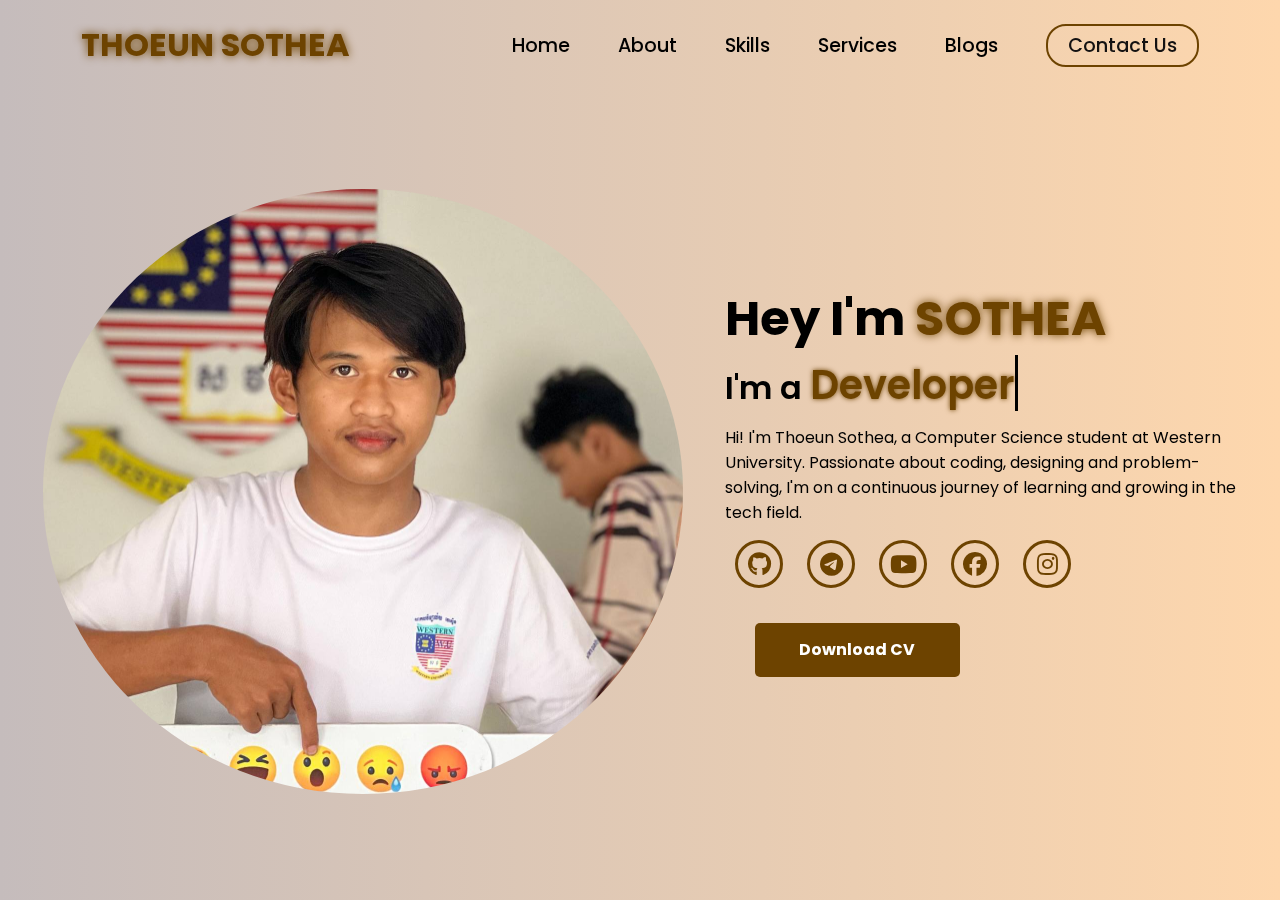
<file: index.html>
<!DOCTYPE html>
<html lang="en">
<head>
    <meta charset="UTF-8">
    <meta name="viewport" content="width=device-width, initial-scale=1.0">
    <link rel="stylesheet" href="https://cdnjs.cloudflare.com/ajax/libs/font-awesome/6.7.1/css/all.min.css">
    <title>My CV Portfolio</title>
    <link rel="stylesheet" href="style.css">
    <link rel="stylesheet" href="https://unpkg.com/aos@next/dist/aos.css" />
</head>
<body>
    <nav>
        <div class="nav-container">
            <div class="logo" data-aos="zoom-in" data-aos-duration="1000">
                <span>THOEUN SOTHEA</span>
            </div>
            <div class="links">
                <div class="link" data-aos="fade-up" data-aos-duration="1000" data-aos-delay="100"><a href="#">Home</a></div>
                <div class="link" data-aos="fade-up" data-aos-duration="1000" data-aos-delay="200"><a href="#" onclick="openModal('about')">About</a></div>
                <div class="link" data-aos="fade-up" data-aos-duration="1000" data-aos-delay="300"><a href="#" onclick="openModal('skills')">Skills</a></div>
                <div class="link" data-aos="fade-up" data-aos-duration="1000" data-aos-delay="400"><a href="#" onclick="openModal('services')">Services</a></div>
                <div class="link" data-aos="fade-up" data-aos-duration="1000" data-aos-delay="500"><a href="#" id="openBlogs" onclick="openModal('blogs')">Blogs</a></div>
                <div class="link contact-btn" data-aos="fade-up" data-aos-duration="1000" data-aos-delay="600"><a href="Contact.html" >Contact Us</a></div>
            </div>
            <i class="fa-solid fa-bars hamburg" onclick="hamburg()"></i>
        </div>
        <div class="dropdown">
            <div class="links">
                <a href="">Home</a>
                <a href="#" onclick="openModal('about')">About</a>
                <a href="#" onclick="openModal('skills')">Skills</a>
                <a href="#" onclick="openModal('services')">Services</a>
                <a href="#" id="openBlogs" onclick="openModal('blogs')">Blogs</a>
                <a href="Contact.html" >Contact Us</a>
                <i class="fa-solid fa-bars hamburg" onclick="cancel()"></i>
            </div>
        </div>
    </nav>
        <section>
            <div class="main-container">
                <div class="image" data-aos="zoom-in-right" data-aos-duration="2500">
                    <img src="photo_2025-02-26_21-16-29.jpg" alt="">
                </div>
                <div class="content">
                    <h1 data-aos="fade-left" data-aos-duration="1000" data-aos-delay="800">Hey I'm <span> SOTHEA</span></h1>
                    <div class="typewriter" data-aos="fade-right" data-aos-duration="1000" data-aos-delay="900">I'm a <span></span></div>
                    <p data-aos="flip-up" data-aos-duration="1000" data-aos-delay="1000"> Hi! I'm Thoeun Sothea, a Computer Science student at Western University. Passionate about coding, designing and problem-solving, I'm on a continuous journey of learning and growing in the tech field. </p>
                    <div class="social-links" data-aos="flip-down" data-aos-duration="1000" data-aos-delay="1200" >
                        <a href="https://github.com/ThoeunSothea" ><i class="fa-brands fa-github"></i></a>
                        <a href="https://t.me/sothea048"><i class="fa-brands fa-telegram"></i></a>
                        <a href="https://www.youtube.com/@sotheaofficial8158"><i class="fa-brands fa-youtube"></i></a>
                        <a href="https://www.facebook.com/thoeurn.sothea.39/"><i class="fa-brands fa-facebook"></i></a>
                        <a href="https://www.instagram.com/thoeurn.sothea.39/"><i class="fa-brands fa-instagram"></i></a>
                    </div>
                    <div class="btn" data-aos="flip-down" data-aos-duration="1000" data-aos-delay="1200" data-aos-once="true">
                        <a href="CV THOEUN SOTHEA !.pdf" download="My_Resume.pdf" class="download-btn">
                            Download CV
                        </a>
                    </div>
            </div>
        </section>
        <div id="about-modal" class="modal">
            <div class="modal-content">
                <h2>About Me</h2>
                <p>Hi, I'm <b>Thoeun Sothea</b>, a Computer Science student at Western University. 
                    Passionate about coding and problem-solving, I have experience in C#, .NET WinForms, and web technologies like HTML, CSS,  JAVA SCRIPT ,and MY SQL .  
                    My notable projects include an Employee Management System, a hotel website, and a Global Education App designed to assist students with study opportunities worldwide.  
                    Outside of work, I enjoy exploring tech trends, writing blogs about programming, and sipping tea. </p>
                <button class="close-btn" onclick="closeModal('about')">Close</button>
            </div>
        </div>
    
        <div id="skills-modal" class="modal">
            <div class="modal-content">
                <h2>Skills</h2>
                <div class="skill">
                    <p>C/C++ Programming</p>
                    <div class="progress">
                        <div class="progress-bar" style="width: 90%;">90%</div>
                    </div>
                </div>
                <div class="skill">
                    <p>HTML , CSS and JavaScript</p>
                    <div class="progress">
                        <div class="progress-bar" style="width: 90%;">90%</div>
                    </div>
                </div>
                <div class="skill">
                    <p>BASIC NETWORK</p>
                    <div class="progress">
                        <div class="progress-bar" style="width: 85%;">85%</div>
                    </div>
                </div>
                <div class="skill">
                    <p>Microsoft</p>
                    <div class="progress">
                        <div class="progress-bar" style="width: 75%;">75%</div>
                    </div>
                </div>
                <button class="close-btn" onclick="closeModal('skills')">Close</button>
            </div>
        </div>
    
        <div id="services-modal" class="modal">
            <div class="modal-content">
                <h2>Services</h2>
                <p>I provide services like website development, UI design, and basic application development.</p>
                <button class="close-btn" onclick="closeModal('services')">Close</button>
            </div>
        </div>
    
        
        <div id="blogs-modal" class="modal">
            <div class="modal-content">
                <h2>My Blogs</h2>
                
                <div class="blog-container">
                    <div class="blog-post">
                        <h3>1: Why I Chose Computer Science as My Career Path</h3>
                        <p> <b style="color: black;">Introduction:</b><br>
                            Since childhood, I have been fascinated by how technology simplifies complex tasks. My curiosity about how apps, games, and websites function led me to choose Computer Science as my field of study.
                            
                            <br><b style="color: black;">My Journey:</b><br>
                            When I wrote my first "Hello, World!" program, I realized the immense potential of coding. Over time, I worked on projects like a stopwatch in C# and an employee management system (EMS) using C# .NET and SQL Server. These projects not only tested my technical skills but also strengthened my passion for problem-solving with code.
                            
                            <br><b style="color: black;">The Future:</b><br>
                            As I continue learning and growing as a student, I aim to develop innovative software solutions that can make a real-world impact. For me, Computer Science is more than just a subject—it's a platform for continuous learning and creativity.</p>
                    </div>
                    <div class="blog-post">
                        <h3>2: Top 5 Skills Every Aspiring Developer Should Learn</h3>
                        <p>Being a developer requires more than just knowing how to code. Here are the top skills I believe every computer science student should master:
        
                            <br><b style="color: black;">Problem-Solving</b><br>
                            Coding is all about solving problems. Breaking down complex challenges into smaller tasks has been key in my journey. For example, debugging my EMS project taught me resilience.
                            
                            <br><b style="color: black;">Web Development</b><br>
                            Building websites like my portfolio and a basic-level hotel website (using HTML, CSS, and PHP) helped me understand how to create user-friendly designs.
                            
                            <br><b style="color: black;">Database Management</b><br>
                            Databases are the backbone of most applications. My experience with SQL Server during my EMS project taught me how to manage and query data effectively.
                            
                            <br><b style="color: black;">Version Control (Git)</b><br>
                            Tracking changes and collaborating with GitHub has been essential in my university projects.
                            
                            <br><b style="color: black;">Communication</b><br>
                            Soft skills are just as important. Sharing ideas with peers and working in a group, like in MT Software House, improved my teamwork and presentation skills.
                        </p>
                    </div>
                    
                    <button class="close-btn" onclick="closeModal('blogs')">Close</button>
                </div>
            </div>
        </div>
        <script src="https://unpkg.com/aos@next/dist/aos.js"></script>
        <script>
            AOS.init({offset:0});
        </script>
        <script>
            function hamburg(){
                const navbar = document.querySelector(".dropdown")
                navbar.style.transform = "translateY(0px)"
            }
            function cancel(){
                const navbar = document.querySelector(".dropdown")
                navbar.style.transform = "translateY(-500px)"
            }
            
            function openModal(section) {
            document.getElementById(`${section}-modal`).style.display = 'flex';
            }

            
            function closeModal(section) {
            document.getElementById(`${section}-modal`).style.display = 'none';
            }
            
            document.getElementById('openBlogs').addEventListener('click', function (e) {
            e.preventDefault();
            document.getElementById('blogs-modal').style.display = 'flex';
            });

           
            function closeModal(section) {
            document.getElementById('blogs-modal').style.display = 'none';
            }
            window.onclick = function (event) {
            const modal = document.getElementById('blogs-modal');
            if (event.target === modal) {
            modal.style.display = 'none';
            }
            };
            
            function closeModal(section) {
            document.getElementById(`${section}-modal`).style.display = 'none';
            }
            AOS.init();
        </script>
</body>
</html>
</file>
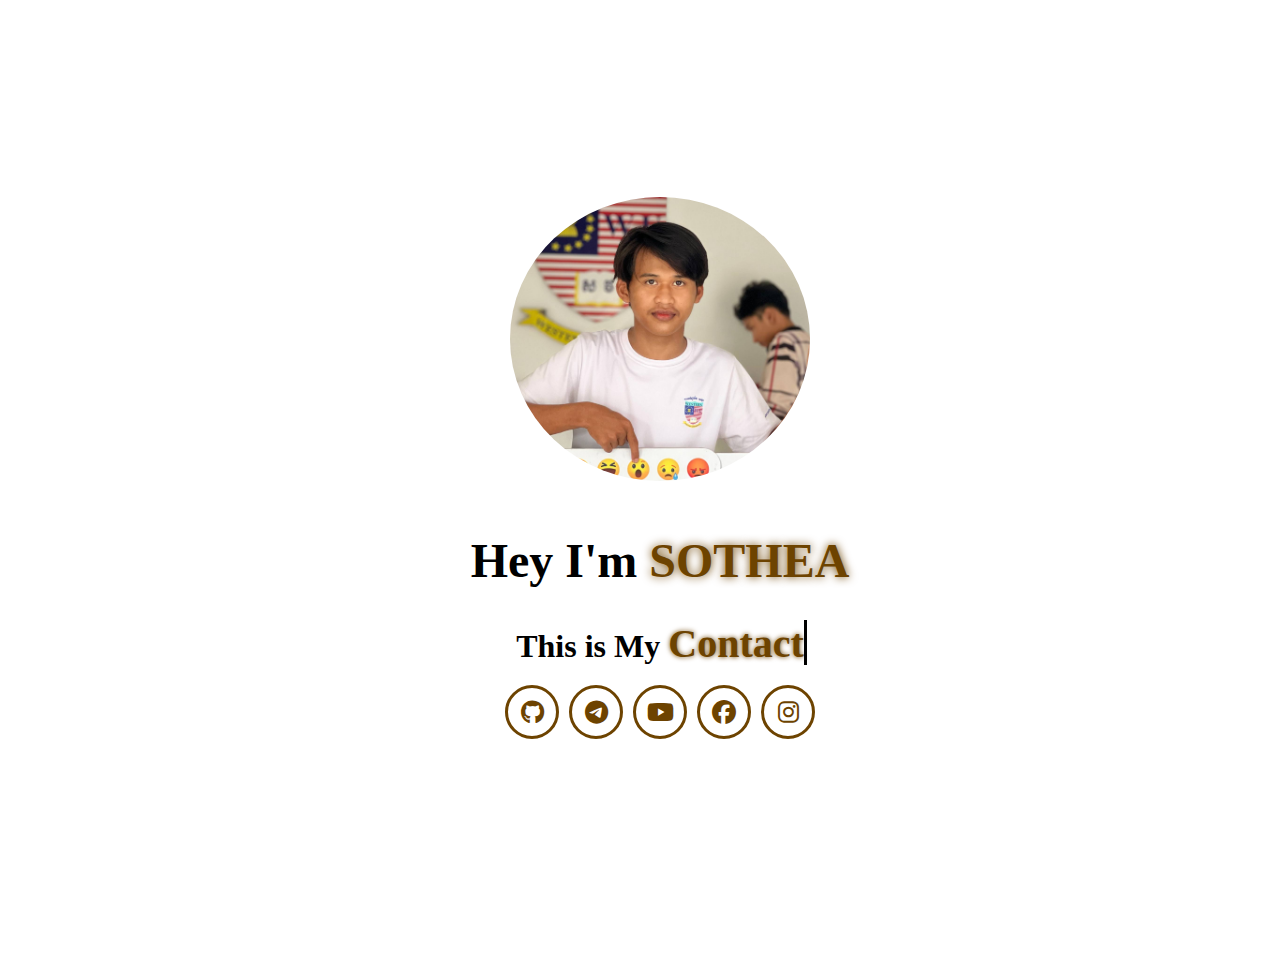
<file: Contact.html>
<!DOCTYPE html>
<html lang="en">
<head>
    <meta charset="UTF-8">
    <meta name="viewport" content="width=device-width, initial-scale=1.0">
    <title>Document</title>
    <link rel="stylesheet" href="https://cdnjs.cloudflare.com/ajax/libs/font-awesome/6.7.1/css/all.min.css">
    <style>
        /* Main Section */
section {
    width: 100%;
    min-height: 100vh; /* Fix height full screen */
    display: flex;
    justify-content: center;
    align-items: center;
    padding: 20px;
}

/* Main Container */
.main-container {
    width: 100%;
    max-width: 1100px;
    display: flex;
    justify-content: center;
    align-items: center;
    flex-wrap: wrap;
    text-align: center;
}

/* Image Section */
.main-container .image {
    width: 50%;
    display: flex;
    justify-content: center;
    align-items: center;
}

.main-container .image img {
    width: 80%;
    max-width: 300px;
    border-radius: 50%;
}

/* Content Section */
.main-container .content {
    width: 50%;
    min-height: 100px;
    padding: 20px;
}

/* Title */
.content h1 {
    font-size: clamp(1.5rem, 2rem + 2vw, 3rem);
}

/* Title Highlight */
.content h1 span {
    color: rgb(109, 67, 0);
    text-shadow: 0 0 10px rgb(109, 67, 0);
}

/* Paragraph */
.content p {
    font-size: clamp(1rem, 1vw, 1.2rem);
    margin: 10px 0;
}

/* Social Links */
.social-links {
    display: flex;
    justify-content: center;
    flex-wrap: wrap;
    gap: 10px;
}

/* Social Icons */
.social-links a {
    text-decoration: none;
}

.social-links i {
    display: flex;
    justify-content: center;
    align-items: center;
    width: 3rem;
    height: 3rem;
    background-color: transparent;
    border: 0.2rem solid rgb(109, 67, 0);
    border-radius: 50%;
    color: rgb(109, 67, 0);
    font-size: 1.5rem;
    transition: 0.2s linear;
}
.content .typewriter{
    font-weight: 600;
    font-size: clamp(1rem, 1rem + 5vw, 2rem);
}
.content .typewriter span{
    color: rgb(109,67, 0);
    font-size: 2.5rem;
    text-shadow: 0 0 5px rgb(109,67, 0);
    position: relative;
    transition: 0.3s linear;
}
.typewriter span::before{
    content: "Contact";
    animation: words 15s infinite;
}
.typewriter span::after{
    content: "";
    position: absolute;
    width: calc(100% + 8px);
    height: 100%;
    border-left: 3px solid black;
    animation:  cursor 0.6s linear infinite;    
}
.social-links i:hover {
    scale: 1.1;
    color: white;
    background-color: rgb(109, 67, 0);
    filter: drop-shadow(0 0 10px rgb(109, 67, 0));
}
@keyframes words {
    0%, 33%{
        content: "Tell";
    }
    34%, 66%{
        content: "Contact";
    }
}

/* Responsive for Mobile */
@media screen and (max-width: 768px) {
    .main-container {
        flex-direction: column;
        display: block;
    }

    .main-container .image, 
    .main-container .content {
        width: 100%;
    }

    .main-container .image img {
        width: 60%;
        max-width: 200px;
    }
}
    </style>
</head>
<body>
    <section>
        <div class="main-container">
            <div class="image" data-aos="zoom-in-right" data-aos-duration="2500">
                <img src="photo_2025-02-26_21-16-29.jpg" alt="">
            </div>
            <div class="content">
                <h1 data-aos="fade-left" data-aos-duration="1000" data-aos-delay="800">Hey I'm <span> SOTHEA</span></h1>
                <div class="typewriter" data-aos="fade-right" data-aos-duration="1000" data-aos-delay="900">This is My <span></span></div><br>
                <div class="social-links" data-aos="flip-down" data-aos-duration="1000" data-aos-delay="1200" >
                    <a href="https://github.com/ThoeunSothea" ><i class="fa-brands fa-github"></i></a>
                    <a href="https://t.me/sothea048"><i class="fa-brands fa-telegram"></i></a>
                    <a href="https://www.youtube.com/@sotheaofficial8158"><i class="fa-brands fa-youtube"></i></a>
                    <a href="https://www.facebook.com/thoeurn.sothea.39/"><i class="fa-brands fa-facebook"></i></a>
                    <a href="https://www.instagram.com/thoeurn.sothea.39/"><i class="fa-brands fa-instagram"></i></a>
                </div>
    
        </div>
    </section>
    
</body>
</html>
</file>
<file: style.css>
@import url('https://fonts.googleapis.com/css2?family=Poppins:wght@100;200;300;400;500;600&display=swap');
*{
    padding: 0;
    margin: 0;
    font-family: 'Poppins', sans-serif;
    box-sizing: border-box;
}
html{
    overflow-x: hidden;
}
body{
    width: 100%;
    height: 100vh;
    overflow: hidden;
    background: linear-gradient(to right, rgb(197, 188, 188), rgb(254,215,173));
}
nav{
    width: 100%;
    height: 10vh;
    position: sticky;
}
.nav-container{
    width: 100%;
    height: 100%;
    display: flex;
    justify-content: space-around;
    align-items: center;
}
.logo{
    color: black;
    font-size: 2rem;
    font-weight: bolder;
}
.logo span{
    color: rgb(109,67, 0);
    text-shadow: 0 0 10px rgb(109,67, 0);
}
.hamburg, .cancel{
    cursor: pointer;
    position: absolute;
    right: 15px;
    top: 10px;
    color: rgb(109,67, 0);
    text-shadow: 0 0 10px rgb(105, 92, 70);
    font-size: 2rem;
    display: none;
}
.nav-container .links {
    display: flex;
    gap: 3rem;
    align-items: center;
}
.nav-container .links a{
    position: relative;
    font-size: 1.2rem;
    color: black;
    text-decoration: none;
    font-weight: 500;
    transform: 0.3s linear;
}
.nav-container .links a::before{
    position: absolute;
    content: "";
    bottom: -3px;
    left: 0;
    width: 0%;
    height: 3px;
    background-color: rgb(109,67, 0);
    transition: 0.2s linear;
}
.nav-container .links a:hover::before{
    width: 100%;
}
.nav-container .contact-btn{
    background-color: transparent;
    padding: 5px 20px;
    border-radius: 20px;
    border: 2px solid rgb(109,67, 0);
    transition: 0.2s linear;
}
.nav-container .contact-btn a{
    color: rgb(20, 18, 18);
    transition: 0.3s linear;
}
.nav-container .contact-btn:hover, .nav-container .contact-btn:hover a{
    background-color: rgb(109,67, 0);
    color: white;
}
.nav-container .links a:hover{
    color: rgb(10, 241, 172);
}
.dropdown{
    z-index: 100;
    position: absolute;
    top: 0;
    transform: translateY(-500px);
    width: 100%;
    height: auto;
    backdrop-filter: brightness(40%) blur(3px);
    box-shadow: 0 0 20px black;
    transition: 0.2s linear;
}
.dropdown .links a{
    color: white;
    display: flex;
    text-decoration: none;
    justify-content: center;
    padding: 15px 0;
    align-items: center;
    transition: 0.2s linear;
}
.dropdown .links a:hover{
    background-color: rgb(109,67, 0);
}
section{
    width: 100%;
    height: 90vh;
}
.main-container{
    width: 100%;
    height: 100%;
    display: flex;
    justify-content: space-evenly;
    align-items: center;
}
.main-container .image{
    z-index: -1;
    width: 50%;
}
.main-container .image img{
    width: 100%;
    border-radius: 50%;
    
}
.main-container .content{
    color: black;
    width: 40%;
    min-height: 100px;
}
.content h1{
    font-size: clamp(1rem, 2rem + 5vw, 3rem);
}
.content h1 span{
    color: rgb(109,67, 0);
    text-shadow: 0 0 10px rgb(109,67, 0);
}
.content .typewriter{
    font-weight: 600;
    font-size: clamp(1rem, 1rem + 5vw, 2rem);
}
.content .typewriter span{
    color: rgb(109,67, 0);
    font-size: 2.5rem;
    text-shadow: 0 0 5px rgb(109,67, 0);
    position: relative;
    transition: 0.3s linear;
}
.typewriter span::before{
    content: "Developer";
    animation: words 15s infinite;
}
.typewriter span::after{
    content: "";
    position: absolute;
    width: calc(100% + 8px);
    height: 100%;
    border-left: 3px solid black;
    animation:  cursor 0.6s linear infinite;    
}
.progress{
    width: 100%;
    background-color: #e0e0e0;
    border-radius: 5px;
    overflow: hidden;
}
.progress-bar{
    height: 30px;
    background-color: #4cf504;
    text-align: center;
    color: #fff;
    line-height: 30px;
    font-size: 16px;
    border-radius: 5px;
}
@keyframes cursor {
    to{
        border-left: 3px solid #b74b4b;
    }
}
@keyframes words {
    0%, 33%{
        content: "Developer";
    }
    34%, 66%{
        content: "Designer";
    }
}
.content p{
    font-size: clamp(0.4rem, 0.2rem + 9vw, 1rem);
    margin: 10px 0;
}
.social-links i{
    display: inline-flex;
    justify-content: center;
    align-items: center;
    width: 3rem;
    height: 3rem;
    background-color:transparent;
    border: 0.2rem solid rgb(109,67, 0);
    border-radius: 50%;
    color:rgb(109,67, 0);
    margin: 5px 10px;
    font-size: 1.5rem;
    transition: 0.2s linear;
}
.social-links i:hover{
    scale: 1.1;
    color: white;
    background-color: rgb(109,67, 0);
    filter: drop-shadow(0 0 10px rgb(109,67,0));
}
/* .content button{
    width: 40%;
    height: 6vh;
    margin: 30px;
    background-color: rgb(109,67, 0);
    color: white;
    border: none;
    outline: none;
    font-size: 100%;
    font-weight: 700;
    border-radius: 5px;
    transition: 0.2s linear;
}
.content button:hover{
 scale: 1.1;
 color: rgb(109,67, 0);
 border: 2px solid rgb(109,67, 0);
 background-color: transparent;
 font-weight: 700;
 box-shadow: 0 0 40px rgb(109,67, 0);
} */
.download-btn {
    display: inline-block;
    width: 40%;
    height: 6vh;
    margin: 30px;
    background-color: rgb(109,67,0);
    color: white;
    text-align: center;
    line-height: 6vh; 
    text-decoration: none;
    font-size: 100%;
    font-weight: 700;
    border-radius: 5px;
    transition: 0.2s linear;
    border: none;
}

.download-btn:hover {
    scale: 1.1;
    color: rgb(109,67,0);
    border: 2px solid rgb(109,67,0);
    background-color: transparent;
    font-weight: 700;
    box-shadow: 0 0 40px rgb(109,67,0);
}
@media (max-width:884px) {
    body{
        overflow-y: visible;
    }
    nav .logo{
        position: absolute;
        top: 16px;
        left: 15px;
        font-size: 1.5rem;
    }
    .main-container{
        display: flex;
        flex-direction: column;
    }
    .nav-container .links{
        display: none;
    }
    .hamburg,.cancel{
        display: block;
    }
    .main-container .content{
        width: 80%;
    }
    .social-links i{
        width: 2.5rem;
        height: 2.5rem;
        font-size: 1.5rem;
    }
    .cancel{
        color: white;
    }
    .main-container .image{
        width: 80%;
        margin-bottom: 0px;
    }
}
 
 .modal {
    display: none;
    position: fixed;
    top: 0;
    left: 0;
    width: 100%;
    height: 100%;
    background: rgba(0, 0, 0, 0.6);
    justify-content: center;
    align-items: center;
    z-index: 1000;
}
.modal-content {
    background: #fff;
    padding: 20px;
    border-radius: 8px;
    width: 80%;
    max-width: 500px;
    text-align: center;
    box-shadow: 0 4px 10px rgba(0, 0, 0, 0.3);
}
.modal-content h2 {
    margin-bottom: 15px;
    color: #333;
}
.modal-content p {
    margin-bottom: 15px;
    color: #555;
}
.close-btn {
    margin-top: 20px;
    background: #333;
    color: #fff;
    padding: 8px 12px;
    border: none;
    cursor: pointer;
    border-radius: 5px;
}
.close-btn:hover {
    background: #444;
}

.blog-container {
    max-height: 350px; /* Adjust as needed */
    overflow-y: auto; /* Add vertical scrolling */
    margin-top: 10px;
    padding-right: 10px; /* Space for scrollbar */
}


.blog-post {
    margin-bottom: 15px;
    padding-bottom: 15px;
    border-bottom: 1px solid #ccc; /* Divider between blogs */
}

.blog-post h3 {
    margin: 0 0 5px;
}

.blog-post p {
    margin: 0;
}

.modal-content {
    max-height: 80%; /* Ensure the modal doesn't exceed the screen height */
    overflow: hidden; /* Prevent overflow outside modal */
}
</file>
